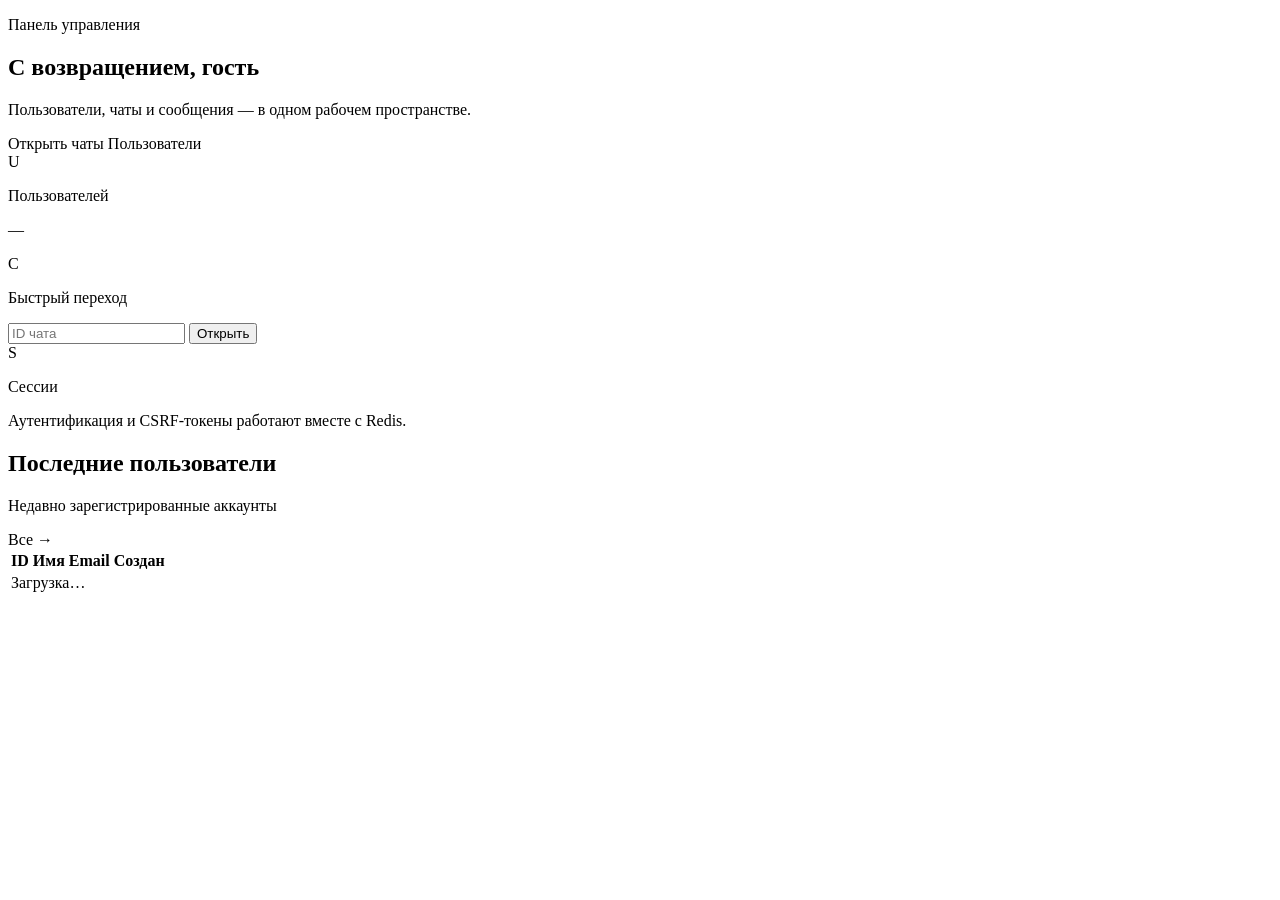
<file: src/main/resources/templates/web/index.html>
<!DOCTYPE html>
<html lang="ru" xmlns:th="http://www.thymeleaf.org"
      th:replace="~{web/fragments/layout :: layout(~{::title}, ~{::main}, ~{::script})}">
<head>
    <title>Обзор — RedisApp</title>
</head>
<body>
<main class="container">
    <section class="hero">
        <div class="hero-copy">
            <p class="eyebrow">Панель управления</p>
            <h1>С возвращением,
                <span th:text="${currentUser != null ? currentUser.username : 'гость'}">гость</span>
            </h1>
            <p class="muted">Пользователи, чаты и сообщения — в одном рабочем пространстве.</p>
        </div>
        <div class="hero-actions">
            <a class="btn primary" th:href="@{/chats}">Открыть чаты</a>
            <a class="btn" th:href="@{/users}">Пользователи</a>
        </div>
    </section>

    <section class="grid stats">
        <article class="card stat-card">
            <div class="stat-icon">U</div>
            <div>
                <p class="card-label">Пользователей</p>
                <p class="card-value" id="usersCount">—</p>
            </div>
        </article>
        <article class="card stat-card">
            <div class="stat-icon">C</div>
            <div>
                <p class="card-label">Быстрый переход</p>
                <form class="inline-form" id="openChatForm">
                    <input type="number" min="1" name="chatId" placeholder="ID чата" required>
                    <button class="btn primary" type="submit">Открыть</button>
                </form>
            </div>
        </article>
        <article class="card stat-card">
            <div class="stat-icon">S</div>
            <div>
                <p class="card-label">Сессии</p>
                <p class="muted small">Аутентификация и CSRF-токены работают вместе с Redis.</p>
            </div>
        </article>
    </section>

    <section class="card">
        <div class="card-head">
            <div>
                <h2>Последние пользователи</h2>
                <p class="muted small">Недавно зарегистрированные аккаунты</p>
            </div>
            <a class="link" th:href="@{/users}">Все →</a>
        </div>
        <div class="table-wrap">
            <table>
                <thead>
                <tr>
                    <th>ID</th>
                    <th>Имя</th>
                    <th>Email</th>
                    <th>Создан</th>
                </tr>
                </thead>
                <tbody id="recentUsers">
                <tr><td colspan="4" class="empty">Загрузка…</td></tr>
                </tbody>
            </table>
        </div>
    </section>
</main>
<script th:src="@{/web/js/index.js}"></script>
</body>
</html>
</file>
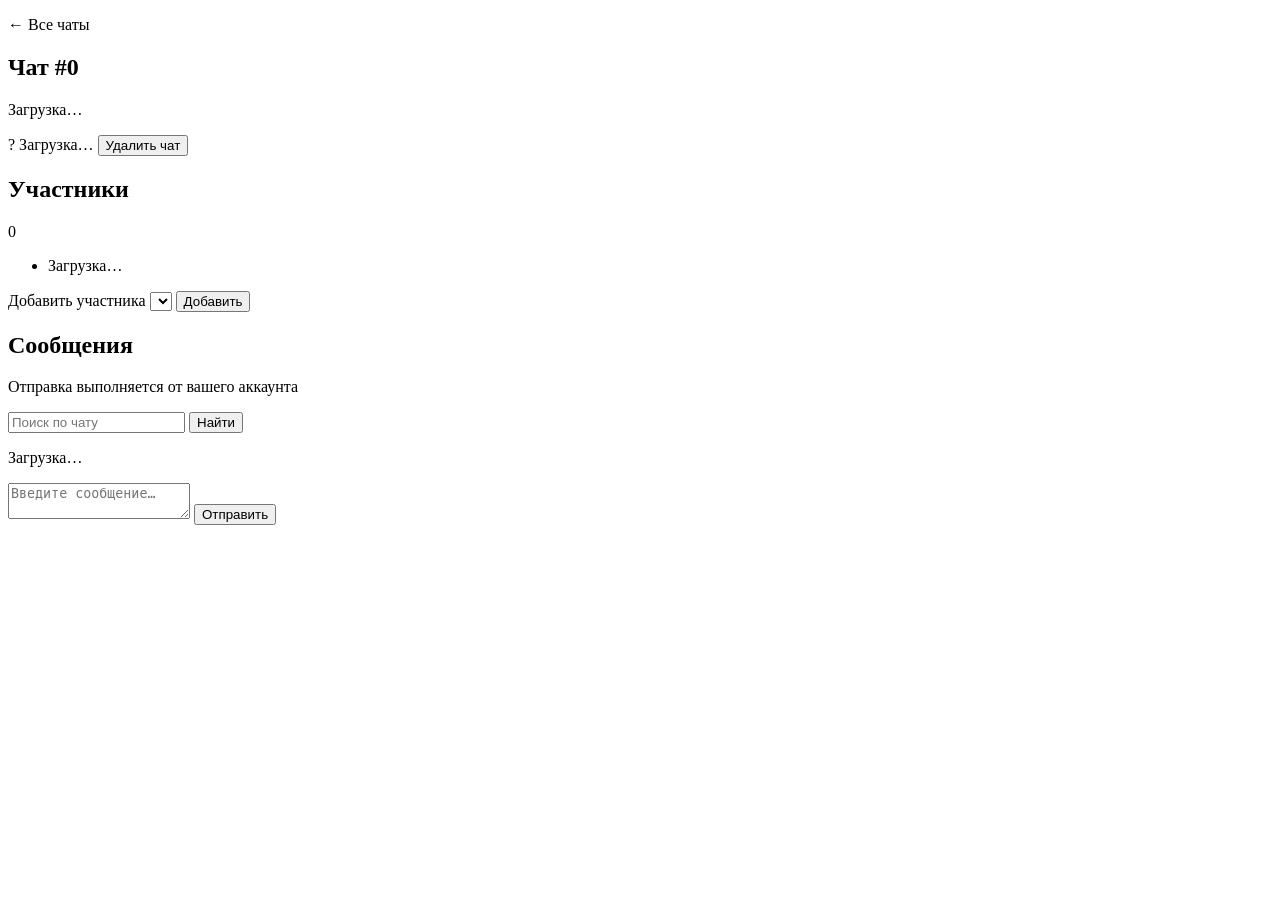
<file: src/main/resources/templates/web/chat.html>
<!DOCTYPE html>
<html lang="ru" xmlns:th="http://www.thymeleaf.org"
      th:replace="~{web/fragments/layout :: layout(~{::title}, ~{::main}, ~{::script})}">
<head>
    <title>Чат — RedisApp</title>
</head>
<body>
<main class="container" th:attr="data-chat-id=${chatId}, data-is-admin=${isAdmin}">
    <section class="page-head">
        <div>
            <p class="eyebrow"><a class="link" th:href="@{/chats}">← Все чаты</a></p>
            <h1 id="chatTitle">Чат #<span th:text="${chatId}">0</span></h1>
            <p class="muted" id="chatSubtitle">Загрузка…</p>
        </div>
        <div class="hero-actions">
            <span class="chip" title="Вы вошли под этим аккаунтом">
                <span class="avatar xs" id="currentUserAvatar">?</span>
                <span class="chip-text">
                    <span id="currentUserName">Загрузка…</span>
                    <span class="chip-sub" id="currentUserEmail"></span>
                </span>
            </span>
            <button class="btn danger" id="deleteChatBtn" type="button">Удалить чат</button>
        </div>
    </section>

    <section class="split chat-layout">
        <aside class="card">
            <div class="card-head">
                <h2>Участники</h2>
                <span class="badge" id="membersCount">0</span>
            </div>
            <ul class="member-list" id="membersList">
                <li class="muted small">Загрузка…</li>
            </ul>
            <form class="form compact-form" id="memberForm">
                <label>Добавить участника
                    <select id="memberToAdd"></select>
                </label>
                <button class="btn primary" type="submit">Добавить</button>
            </form>
        </aside>

        <section class="card messages-card">
            <div class="card-head">
                <div>
                    <h2>Сообщения</h2>
                    <p class="muted small">Отправка выполняется от вашего аккаунта</p>
                </div>
                <form class="inline-form" id="searchForm">
                    <input type="search" id="searchQuery" placeholder="Поиск по чату">
                    <button class="btn ghost" type="submit">Найти</button>
                    <button class="btn ghost" id="clearSearchBtn" type="button" hidden>Сбросить</button>
                </form>
            </div>

            <div class="messages" id="messages">
                <p class="empty">Загрузка…</p>
            </div>

            <form class="message-form" id="messageForm">
                <textarea id="messageContent" maxlength="1000" rows="2"
                          placeholder="Введите сообщение…" required></textarea>
                <button class="btn primary" type="submit">Отправить</button>
            </form>
        </section>
    </section>
</main>
<script th:src="@{/web/js/chat.js}"></script>
</body>
</html>
</file>
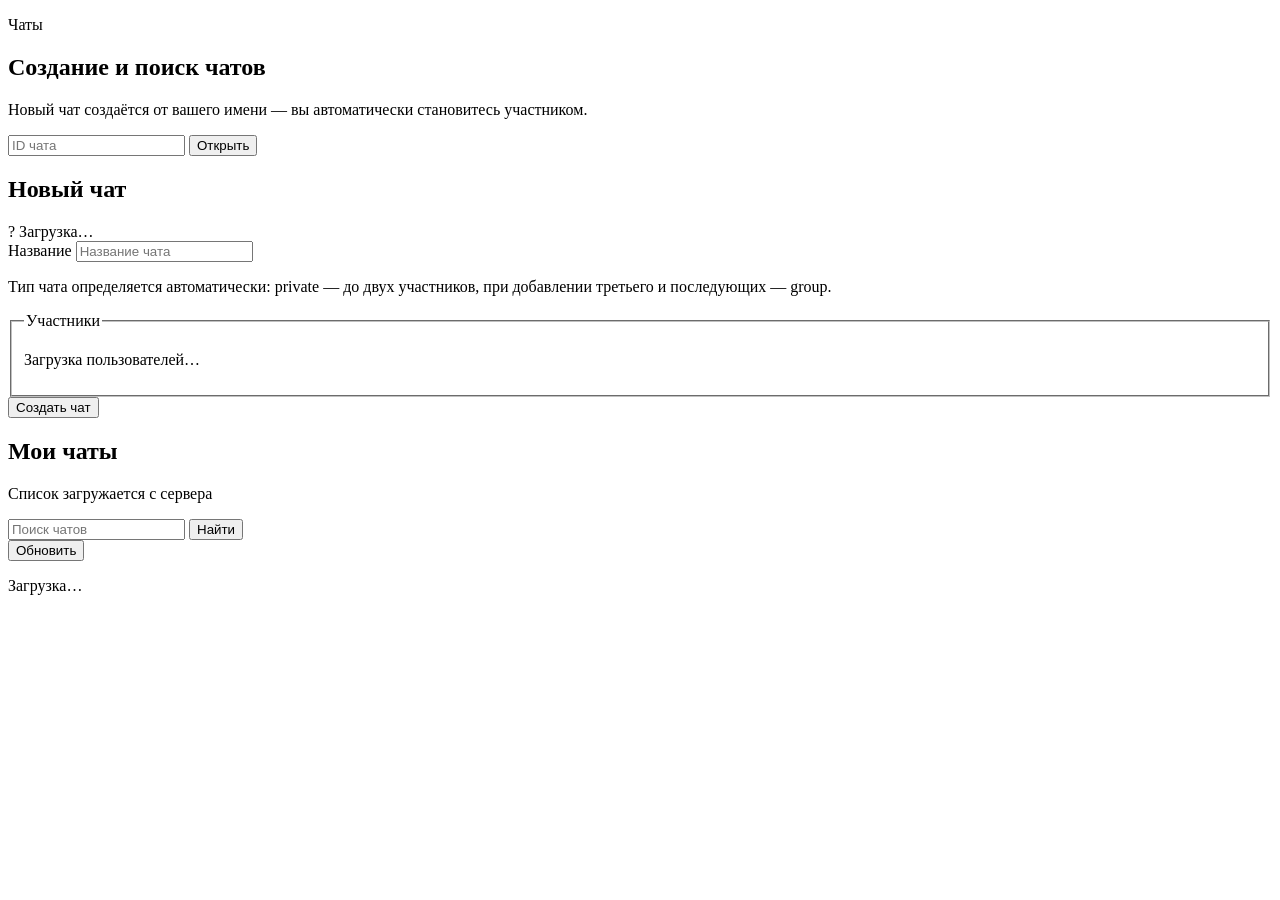
<file: src/main/resources/templates/web/chats.html>
<!DOCTYPE html>
<html lang="ru" xmlns:th="http://www.thymeleaf.org"
      th:replace="~{web/fragments/layout :: layout(~{::title}, ~{::main}, ~{::script})}">
<head>
    <title>Чаты — RedisApp</title>
</head>
<body>
<main class="container">
    <section class="page-head">
        <div>
            <p class="eyebrow">Чаты</p>
            <h1>Создание и поиск чатов</h1>
            <p class="muted">Новый чат создаётся от вашего имени — вы автоматически становитесь участником.</p>
        </div>
        <form class="inline-form" id="openChatForm" th:if="${isAdmin}">
            <input type="number" min="1" name="chatId" placeholder="ID чата"
                   aria-label="ID чата" required>
            <button class="btn" type="submit">Открыть</button>
        </form>
    </section>

    <section class="split">
        <form class="card form" id="chatForm">
            <div class="card-head">
                <h2>Новый чат</h2>
                <span class="chip" id="creatorChip">
                    <span class="avatar xs" id="creatorAvatar">?</span>
                    <span id="creatorName">Загрузка…</span>
                </span>
            </div>
            <label>Название
                <input type="text" id="chatName" maxlength="255" placeholder="Название чата">
            </label>
            <p class="muted small">
                Тип чата определяется автоматически: private — до двух участников, при добавлении третьего и последующих — group.
            </p>
            <fieldset class="members">
                <legend>Участники</legend>
                <div id="membersList" class="members-list">
                    <p class="muted small">Загрузка пользователей…</p>
                </div>
            </fieldset>
            <div class="form-actions">
                <button class="btn primary" type="submit">Создать чат</button>
            </div>
        </form>

        <section class="card">
            <div class="card-head">
                <div>
                    <h2 id="chatsTitle">Мои чаты</h2>
                    <p class="muted small" id="chatsSubtitle">Список загружается с сервера</p>
                </div>
                <div class="toolbar">
                    <form class="inline-form" id="searchChatsForm">
                        <input type="search" id="chatSearchQuery" placeholder="Поиск чатов"
                               aria-label="Поиск чатов" required>
                        <button class="btn ghost small" type="submit">Найти</button>
                        <button class="btn ghost small" id="resetSearchBtn" type="button" hidden>Сбросить</button>
                    </form>
                    <button class="btn ghost small" id="refreshChatsBtn" type="button">Обновить</button>
                </div>
            </div>
            <div id="myChats" class="chat-list">
                <p class="muted small">Загрузка…</p>
            </div>
        </section>
    </section>
</main>
<script th:src="@{/web/js/chats.js}"></script>
</body>
</html>
</file>
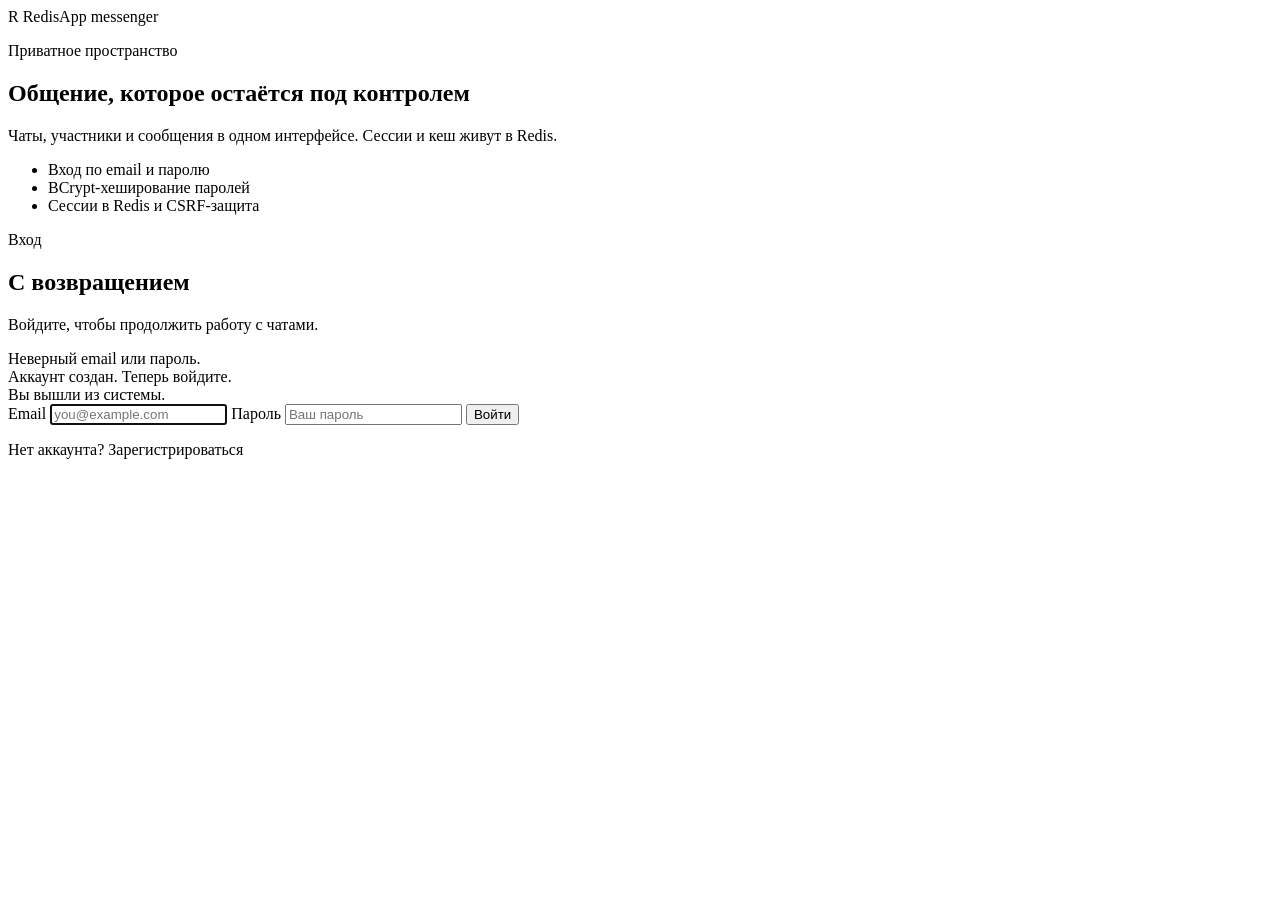
<file: src/main/resources/templates/web/login.html>
<!DOCTYPE html>
<html lang="ru" xmlns:th="http://www.thymeleaf.org">
<head>
    <meta charset="UTF-8">
    <meta name="viewport" content="width=device-width, initial-scale=1">
    <title>Вход — RedisApp</title>
    <link rel="stylesheet" th:href="@{/web/css/style.css}">
</head>
<body class="auth-body">
<main class="auth-shell">
    <section class="auth-preview">
        <a class="brand" th:href="@{/login}">
            <span class="logo">R</span>
            <span class="brand-text">
                <span class="brand-name">RedisApp</span>
                <span class="brand-caption">messenger</span>
            </span>
        </a>

        <div class="auth-preview-copy">
            <p class="eyebrow">Приватное пространство</p>
            <h1>Общение, которое остаётся под контролем</h1>
            <p class="muted">Чаты, участники и сообщения в одном интерфейсе. Сессии и кеш живут в Redis.</p>
        </div>

        <ul class="auth-points">
            <li>Вход по email и паролю</li>
            <li>BCrypt-хеширование паролей</li>
            <li>Сессии в Redis и CSRF-защита</li>
        </ul>
    </section>

    <section class="auth-panel">
        <div class="auth-card">
            <p class="eyebrow">Вход</p>
            <h2>С возвращением</h2>
            <p class="muted">Войдите, чтобы продолжить работу с чатами.</p>

            <div class="alert error" th:if="${param.error}">
                Неверный email или пароль.
            </div>
            <div class="alert success" th:if="${param.registered}">
                Аккаунт создан. Теперь войдите.
            </div>
            <div class="alert" th:if="${param.logout}">
                Вы вышли из системы.
            </div>

            <form class="form auth-form" th:action="@{/login}" method="post">
                <input type="hidden" th:name="${_csrf.parameterName}" th:value="${_csrf.token}">
                <label>Email
                    <input type="email" name="email" required autofocus
                           autocomplete="username" placeholder="you@example.com">
                </label>
                <label>Пароль
                    <input type="password" name="password" required
                           autocomplete="current-password" placeholder="Ваш пароль">
                </label>
                <button class="btn primary block" type="submit">Войти</button>
            </form>

            <p class="auth-switch">
                Нет аккаунта?
                <a th:href="@{/register}">Зарегистрироваться</a>
            </p>
        </div>
    </section>
</main>
</body>
</html>
</file>
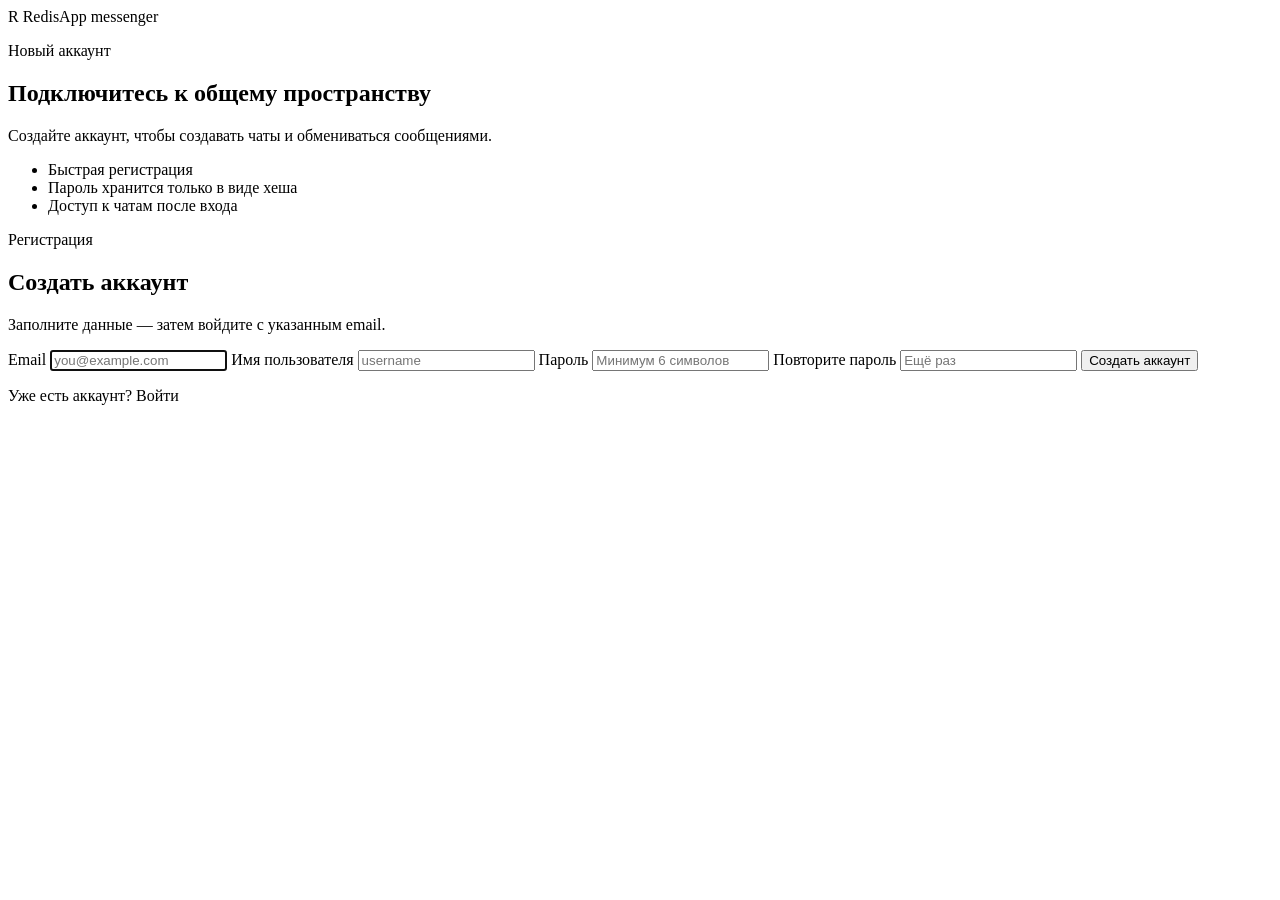
<file: src/main/resources/templates/web/register.html>
<!DOCTYPE html>
<html lang="ru" xmlns:th="http://www.thymeleaf.org">
<head>
    <meta charset="UTF-8">
    <meta name="viewport" content="width=device-width, initial-scale=1">
    <title>Регистрация — RedisApp</title>
    <link rel="stylesheet" th:href="@{/web/css/style.css}">
</head>
<body class="auth-body">
<main class="auth-shell">
    <section class="auth-preview">
        <a class="brand" th:href="@{/login}">
            <span class="logo">R</span>
            <span class="brand-text">
                <span class="brand-name">RedisApp</span>
                <span class="brand-caption">messenger</span>
            </span>
        </a>

        <div class="auth-preview-copy">
            <p class="eyebrow">Новый аккаунт</p>
            <h1>Подключитесь к общему пространству</h1>
            <p class="muted">Создайте аккаунт, чтобы создавать чаты и обмениваться сообщениями.</p>
        </div>

        <ul class="auth-points">
            <li>Быстрая регистрация</li>
            <li>Пароль хранится только в виде хеша</li>
            <li>Доступ к чатам после входа</li>
        </ul>
    </section>

    <section class="auth-panel">
        <div class="auth-card">
            <p class="eyebrow">Регистрация</p>
            <h2>Создать аккаунт</h2>
            <p class="muted">Заполните данные — затем войдите с указанным email.</p>

            <form class="form auth-form" id="registerForm" novalidate>
                <label>Email
                    <input type="email" id="email" name="email" required autofocus
                           autocomplete="email" placeholder="you@example.com">
                </label>
                <label>Имя пользователя
                    <input type="text" id="username" name="username" required maxlength="255"
                           autocomplete="nickname" placeholder="username">
                </label>
                <label>Пароль
                    <input type="password" id="password" name="password" required minlength="6" maxlength="255"
                           autocomplete="new-password" placeholder="Минимум 6 символов">
                </label>
                <label>Повторите пароль
                    <input type="password" id="confirmPassword" name="confirmPassword" required
                           autocomplete="new-password" placeholder="Ещё раз">
                </label>

                <div class="alert error" id="registerError" hidden></div>

                <button class="btn primary block" id="registerSubmit" type="submit">Создать аккаунт</button>
            </form>

            <p class="auth-switch">
                Уже есть аккаунт?
                <a th:href="@{/login}">Войти</a>
            </p>
        </div>
    </section>
</main>
<script th:src="@{/web/js/api.js}"></script>
<script th:src="@{/web/js/register.js}"></script>
</body>
</html>
</file>
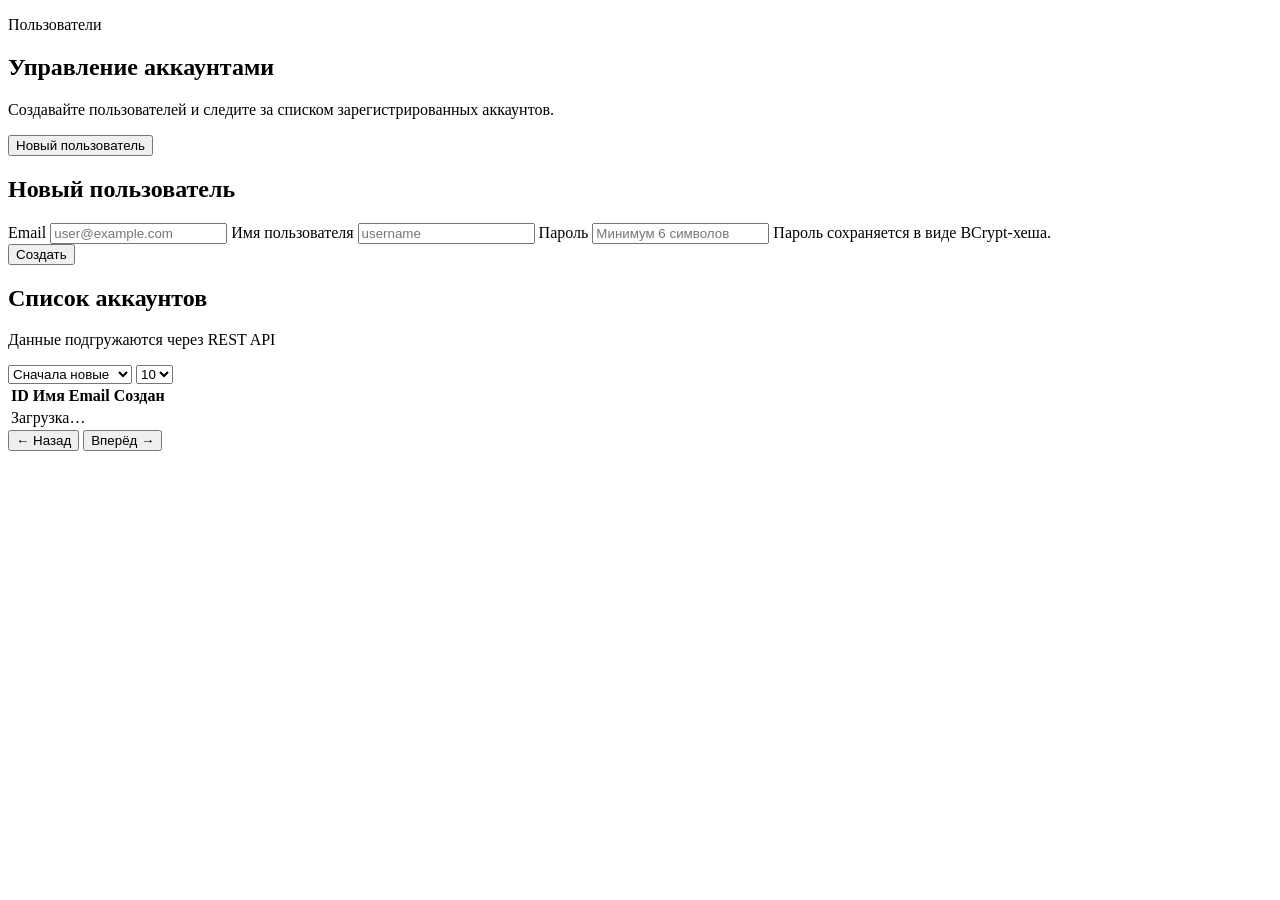
<file: src/main/resources/templates/web/users.html>
<!DOCTYPE html>
<html lang="ru" xmlns:th="http://www.thymeleaf.org"
      th:replace="~{web/fragments/layout :: layout(~{::title}, ~{::main}, ~{::script})}">
<head>
    <title>Пользователи — RedisApp</title>
</head>
<body>
<main class="container">
    <section class="page-head">
        <div>
            <p class="eyebrow">Пользователи</p>
            <h1>Управление аккаунтами</h1>
            <p class="muted">Создавайте пользователей и следите за списком зарегистрированных аккаунтов.</p>
        </div>
        <button class="btn primary" id="resetFormBtn" type="button">Новый пользователь</button>
    </section>

    <section class="split">
        <form class="card form" id="userForm">
            <div class="card-head">
                <h2 id="formTitle">Новый пользователь</h2>
            </div>
            <input type="hidden" id="userId">
            <label>Email
                <input type="email" id="email" required maxlength="255" placeholder="user@example.com"
                       autocomplete="off">
            </label>
            <label>Имя пользователя
                <input type="text" id="username" required maxlength="255" placeholder="username"
                       autocomplete="off">
            </label>
            <label id="passwordRow">Пароль
                <input type="password" id="password" maxlength="255" placeholder="Минимум 6 символов"
                       autocomplete="new-password">
                <span class="hint">Пароль сохраняется в виде BCrypt-хеша.</span>
            </label>
            <div class="form-actions">
                <button class="btn primary" type="submit" id="submitBtn">Создать</button>
                <button class="btn ghost" type="button" id="cancelEditBtn" hidden>Отмена</button>
            </div>
        </form>

        <section class="card">
            <div class="card-head">
                <div>
                    <h2>Список аккаунтов</h2>
                    <p class="muted small">Данные подгружаются через REST API</p>
                </div>
                <div class="toolbar">
                    <select id="sortSelect" title="Сортировка">
                        <option value="createdAt,desc">Сначала новые</option>
                        <option value="createdAt,asc">Сначала старые</option>
                        <option value="username,asc">Имя ↑</option>
                        <option value="username,desc">Имя ↓</option>
                        <option value="email,asc">Email ↑</option>
                    </select>
                    <select id="sizeSelect" title="На странице">
                        <option value="10">10</option>
                        <option value="20">20</option>
                        <option value="50">50</option>
                    </select>
                </div>
            </div>
            <div class="table-wrap">
                <table>
                    <thead>
                    <tr>
                        <th>ID</th>
                        <th>Имя</th>
                        <th>Email</th>
                        <th>Создан</th>
                        <th></th>
                    </tr>
                    </thead>
                    <tbody id="usersBody">
                    <tr><td colspan="5" class="empty">Загрузка…</td></tr>
                    </tbody>
                </table>
            </div>
            <div class="pagination">
                <button class="btn ghost" id="prevBtn" type="button">← Назад</button>
                <span class="muted" id="pageInfo"></span>
                <button class="btn ghost" id="nextBtn" type="button">Вперёд →</button>
            </div>
        </section>
    </section>
</main>
<script th:src="@{/web/js/users.js}"></script>
</body>
</html>
</file>
